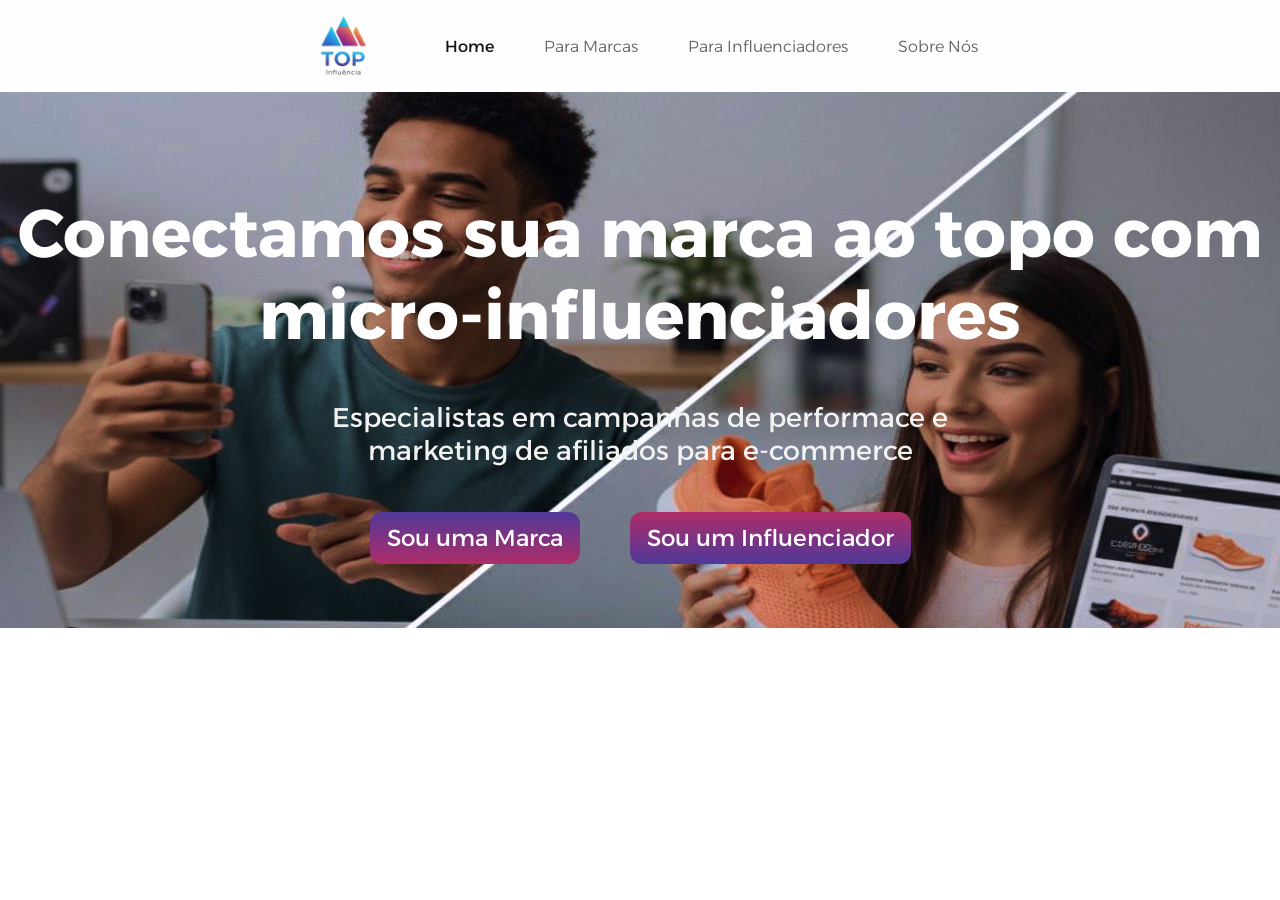
<file: index.html>
<!DOCTYPE html>
<html lang="pt-br">
  <head>
    <meta charset="UTF-8" />
    <meta name="viewport" content="width=device-width, initial-scale=1.0" />
    <title>Top Influencia - Home</title>
    <link rel="stylesheet" href="/src/styles/index.css" />
    <link rel="preconnect" href="https://fonts.googleapis.com" />
    <link rel="preconnect" href="https://fonts.gstatic.com" crossorigin />
    <link
      href="https://fonts.googleapis.com/css2?family=Alexandria:wght@100..900&family=Fira+Code:wght@300..700&family=Poppins:ital,wght@0,100;0,200;0,300;0,400;0,500;0,600;0,700;0,800;0,900;1,100;1,200;1,300;1,400;1,500;1,600;1,700;1,800;1,900&display=swap"
      rel="stylesheet"
    />
    <script src="/src/js/index.js" defer></script>
    <script src="/src/js/hamburgerMenu.js" defer></script>
    <link
      rel="shortcut icon"
      href="/src/assets/images/lightFavIcon.svg"
      type="image/x-icon"
    />
  </head>
  <body>
    <!-- Header -->
    <header>
      <div class="header-wrapper">
        <img
          src="/src/assets/images/logotipo.svg" id="backToMenu"
          alt="logotipo da empresa top influência"
          class="logo"
        />

        <!-- Botão hamburguer -->
        <button class="hamburger" id="hamburgerBtn">
          <span></span>
          <span></span>
          <span></span>
        </button>
      </div>

      <nav id="navMenu">
        <ul>
          <li><a href="/index.html" class="active">Home</a></li>
          <li>
            <a href="/src/pages/para-marcas/paraMarcas.html">Para Marcas</a>
          </li>
          <li>
            <a href="/src/pages/para-influenciadores/paraInfluenciadores.html"
              >Para Influenciadores</a
            >
          </li>
          <li><a href="/src/pages/sobre-nos/sobreNos.html">Sobre Nós</a></li>
        </ul>
      </nav>
    </header>
    <!-- Header -->
    <main>
      <img src="/src/assets/images/backgroundImage1.svg" alt="" />
      <h1>Conectamos sua marca ao topo com micro-influenciadores</h1>
      <h2>
        Especialistas em campanhas de performace e marketing de afiliados para
        e-commerce
      </h2>
      <div class="buttonsWrapper">
        <button id="btnMarca">Sou uma Marca</button>
        <button id="btnInfluenciador">Sou um Influenciador</button>
      </div>
    </main>
  </body>
</html>
</file>
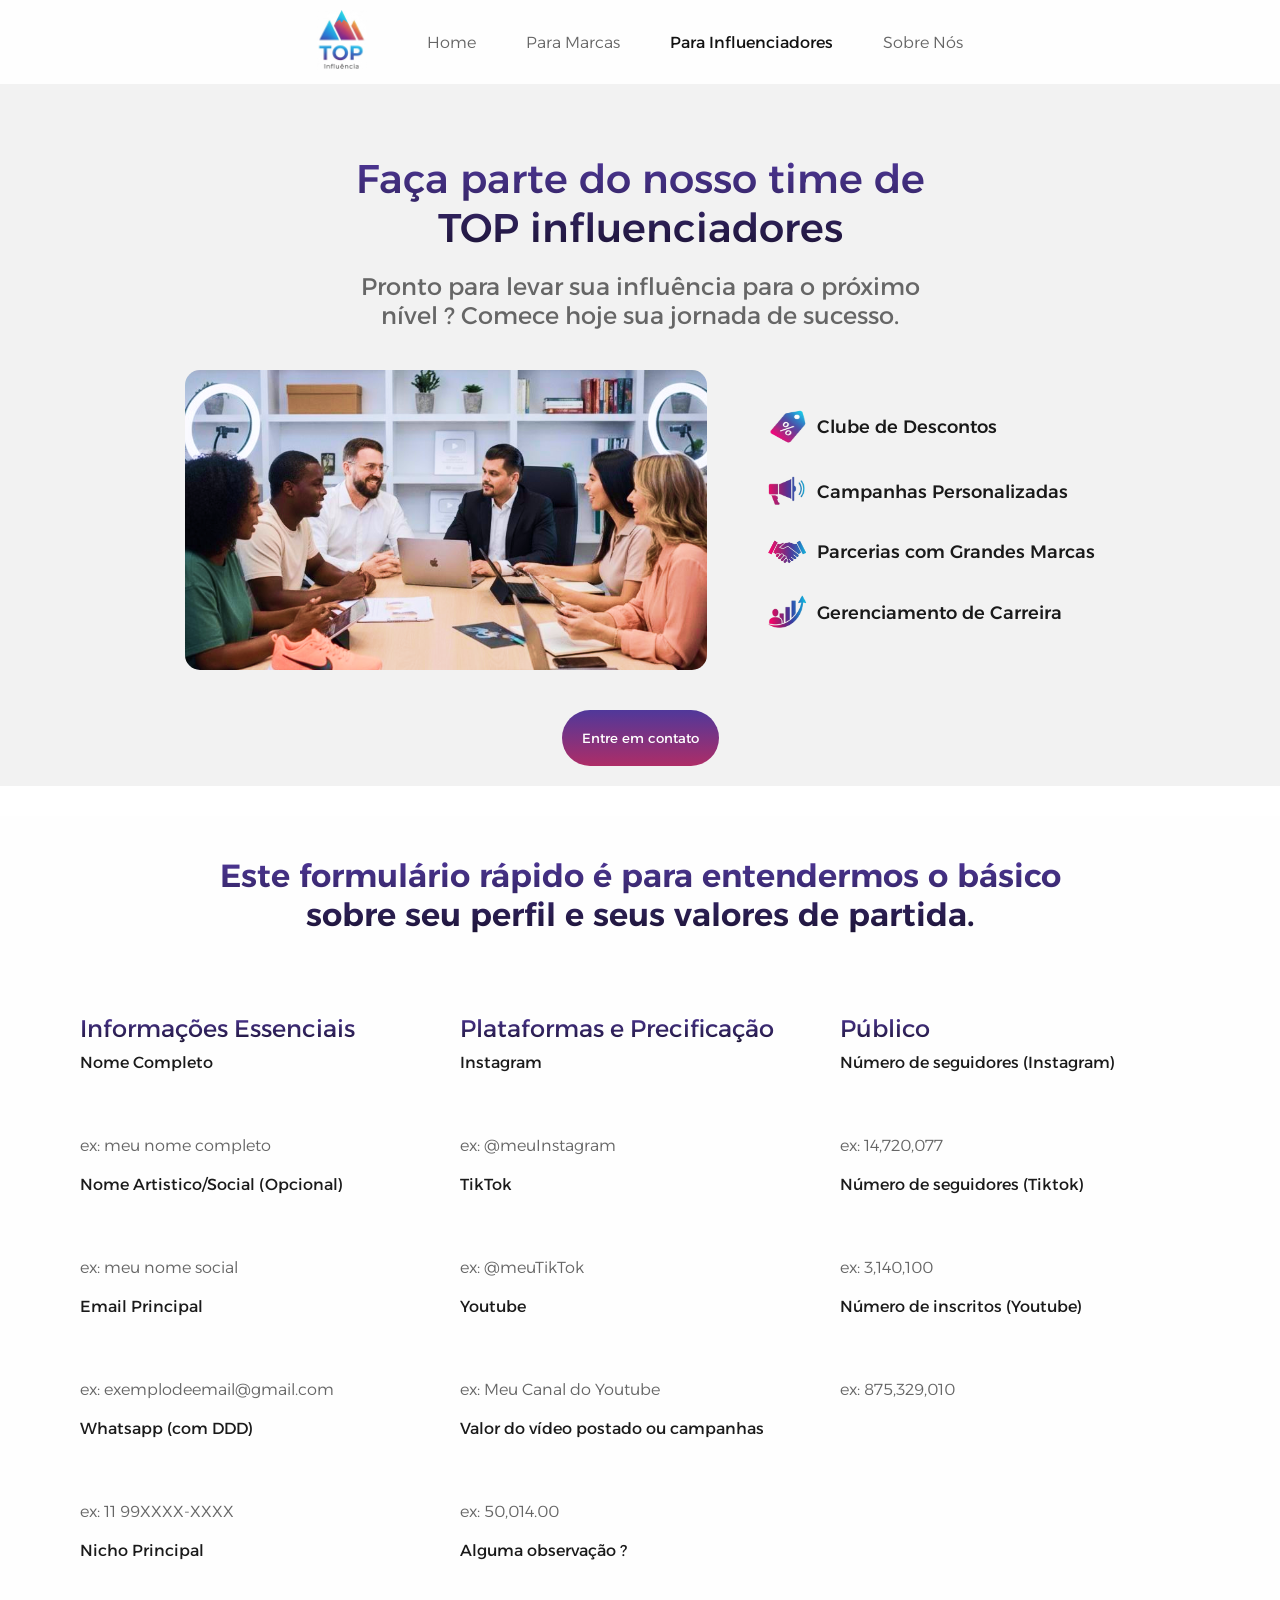
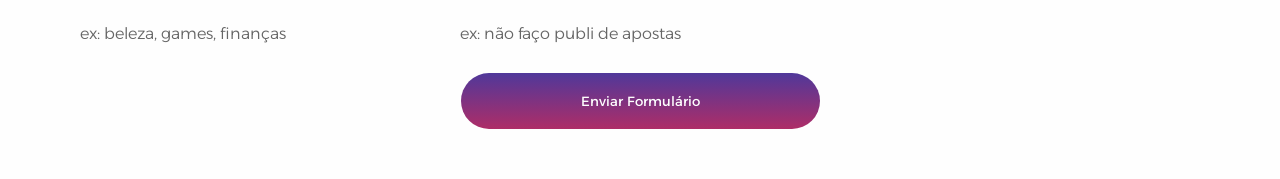
<file: src/pages/para-influenciadores/paraInfluenciadores.html>
<!DOCTYPE html>
<html lang="pt-br">

<head>
    <meta charset="UTF-8">
    <meta name="viewport" content="width=device-width, initial-scale=1.0">
    <title>Para Influenciadores - Top Influencia</title>
    <link rel="stylesheet" href="/src/pages/para-influenciadores/paraInfluenciadores.css" />
    <link rel="preconnect" href="https://fonts.googleapis.com" />
    <link rel="preconnect" href="https://fonts.gstatic.com" crossorigin />
    <link
        href="https://fonts.googleapis.com/css2?family=Alexandria:wght@100..900&family=Fira+Code:wght@300..700&family=Poppins:ital,wght@0,100;0,200;0,300;0,400;0,500;0,600;0,700;0,800;0,900;1,100;1,200;1,300;1,400;1,500;1,600;1,700;1,800;1,900&display=swap"
        rel="stylesheet" />
    <link rel="shortcut icon" href="/src/assets/images/lightFavIcon.svg" type="image/x-icon">
    <script src="/src/js/scroll.js" defer></script>
    <script src="/src/js/hamburgerMenu.js" defer></script>
    <script src="/src/pages/para-influenciadores/form-influenciadores.js" defer></script>
    <script src="https://cdn.emailjs.com/dist/email.min.js"></script>

</head>

<body>
    <!-- Header -->
    <header>
      <div class="header-wrapper">
        <img
          src="/src/assets/images/logotipo.svg" id="backToMenu"
          alt="logotipo da empresa top influência"
          class="logo"
        />

        <!-- Botão hamburguer -->
        <button class="hamburger" id="hamburgerBtn">
          <span></span>
          <span></span>
          <span></span>
        </button>
      </div>

      <nav id="navMenu">
        <ul>
          <li><a href="/index.html">Home</a></li>
          <li>
            <a href="/src/pages/para-marcas/paraMarcas.html" 
              >Para Marcas</a
            >
          </li>
          <li>
            <a href="/src/pages/para-influenciadores/paraInfluenciadores.html" class="active"
              >Para Influenciadores</a
            >
          </li>
          <li><a href="/src/pages/sobre-nos/sobreNos.html">Sobre Nós</a></li>
        </ul>
      </nav>
    </header>
    <!-- Header -->
    <!-- inicio do main -->
    <main>
        <h1>Faça parte do nosso time de TOP influenciadores</h1>
        <h2>Pronto para levar sua influência para o próximo nível ? Comece hoje sua jornada de sucesso.</h2>
        <div class="mainContent">
            <img src="/src/assets/images/timeDeInfluenciadores.svg" alt="grupo de influenciadores conversando em uma mesa">
            <aside>
                <nav>
                    <ul>
                        <li>
                            <img src="/src/assets/images/ClubeDeDescontos.svg" alt="icone de uma etiqueta de descontos">
                            <p>Clube de Descontos</p>
                        </li>
                        <li>
                            <img src="/src/assets/images/CampanhasPersonalizadasAutofalante.svg" alt="icone de uma etiqueta de descontos">
                            <p>Campanhas Personalizadas</p>
                        </li>
                        <li>
                            <img src="/src/assets/images/ParceriaComMarcas.svg" alt="icone de uma etiqueta de descontos">
                            <p>Parcerias com Grandes Marcas</p>
                        </li>
                        <li>
                            <img src="/src/assets/images/GerenciamentoDeCarreira.svg" alt="icone de uma etiqueta de descontos">
                            <p>Gerenciamento de Carreira</p>
                        </li>
                    </ul>
                </nav>
            </aside>
        </div>
        <!-- não está sendo usado no momento -->
        <!-- <button>Quero ser um influnciador TOP</button> -->
        <button id="scrollBtn">Entre em contato</button>
    </main>
    <!-- fim do main -->
    <!-- Contato  -->
  <div id="contato" class="contato">
    <h2>
      Este formulário rápido é para entendermos o básico sobre seu perfil e
      seus valores de partida.
    </h2>
    <form action="" method="post">
      <div class="fieldsetWrap">
        <fieldset>
          <legend>Informações Essenciais</legend>
          <div class="content">
            <label for="name">Nome Completo</label>
            <input type="text" id="name" name="name" required/>
          </div>
          <p>ex: meu nome completo</p>
          <div class="content">
            <label for="nameSocial">Nome Artistico/Social (Opcional)</label>
            <input type="text" id="nameSocial" name="nameSocial"/>
          </div>
          <p>ex: meu nome social</p>
          <div class="content">
            <label for="email">Email Principal</label>
            <input type="email" id="email" name="email" required/>
          </div>
          <p>ex: exemplodeemail@gmail.com</p>
          <div class="content">
            <label for="telefone">Whatsapp (com DDD)</label>
            <input type="tel" id="telefone" name="telefone" required/>
          </div>
          <p>ex: 11 99XXXX-XXXX</p>
          <div class="content">
            <label for="nicho">Nicho Principal</label>
            <input type="text" id="nicho" name="nicho" required/>
          </div>
          <p>ex: beleza, games, finanças</p>
        </fieldset>
        <fieldset>
          <legend>Plataformas e Precificação</legend>
          <div class="content">
            <label for="instagram">Instagram</label>
            <input type="text" id="instagram" name="instagram" required/>
          </div>
          <p>ex: @meuInstagram</p>
          <div class="content">
            <label for="tiktok">TikTok</label>
            <input type="text" id="tiktok" name="tiktok" required/>
          </div>
          <p>ex: @meuTikTok</p>
          <div class="content">
            <label for="youtube">Youtube</label>
            <input type="text" id="youtube" name="youtube" required/>
          </div>
          <p>ex: Meu Canal do Youtube</p>
          <div class="content">
            <label for="valorCampanha">Valor do vídeo postado ou campanhas</label>
            <input type="text" id="valorCampanha" name="valorCampanha" required/>
          </div>
          <p>ex: 50,014.00</p>
          <div class="content">
            <label for="observacao">Alguma observação ?</label>
            <input type="text" id="observacao" name="observacao"/>
          </div>
          <p>ex: não faço publi de apostas</p>
        </fieldset>
        <fieldset>
          <legend>Público</legend>
          <div class="content">
            <label for="seguidoresInstagram">Número de seguidores (Instagram)</label>
            <input type="text" id="seguidoresInstagram" name="seguidoresInstagram" required/>
          </div>
          <p>ex: 14,720,077</p>
          <div class="content">
            <label for="seguidoresTikTok">Número de seguidores (Tiktok)</label>
            <input type="text" id="seguidoresTikTok" name="seguidoresTikTok" required/>
          </div>
          <p>ex: 3,140,100</p>
          <div class="content">
            <label for="inscritosYouTube">Número de inscritos (Youtube)</label>
            <input type="text" id="inscritosYouTube" name="inscritosYouTube" required/>
          </div>
          <p>ex: 875,329,010</p>
        </fieldset>
      </div>
      <button type="submit">Enviar Formulário</button>
    </form>
    <div id="mensagem" class="oculto">
      🎉Obrigado por preencher o formulario!
      Entraremos em contato em breve...
    </div>
  </div>
  <!-- Contato  -->
</body>

</html>
</file>
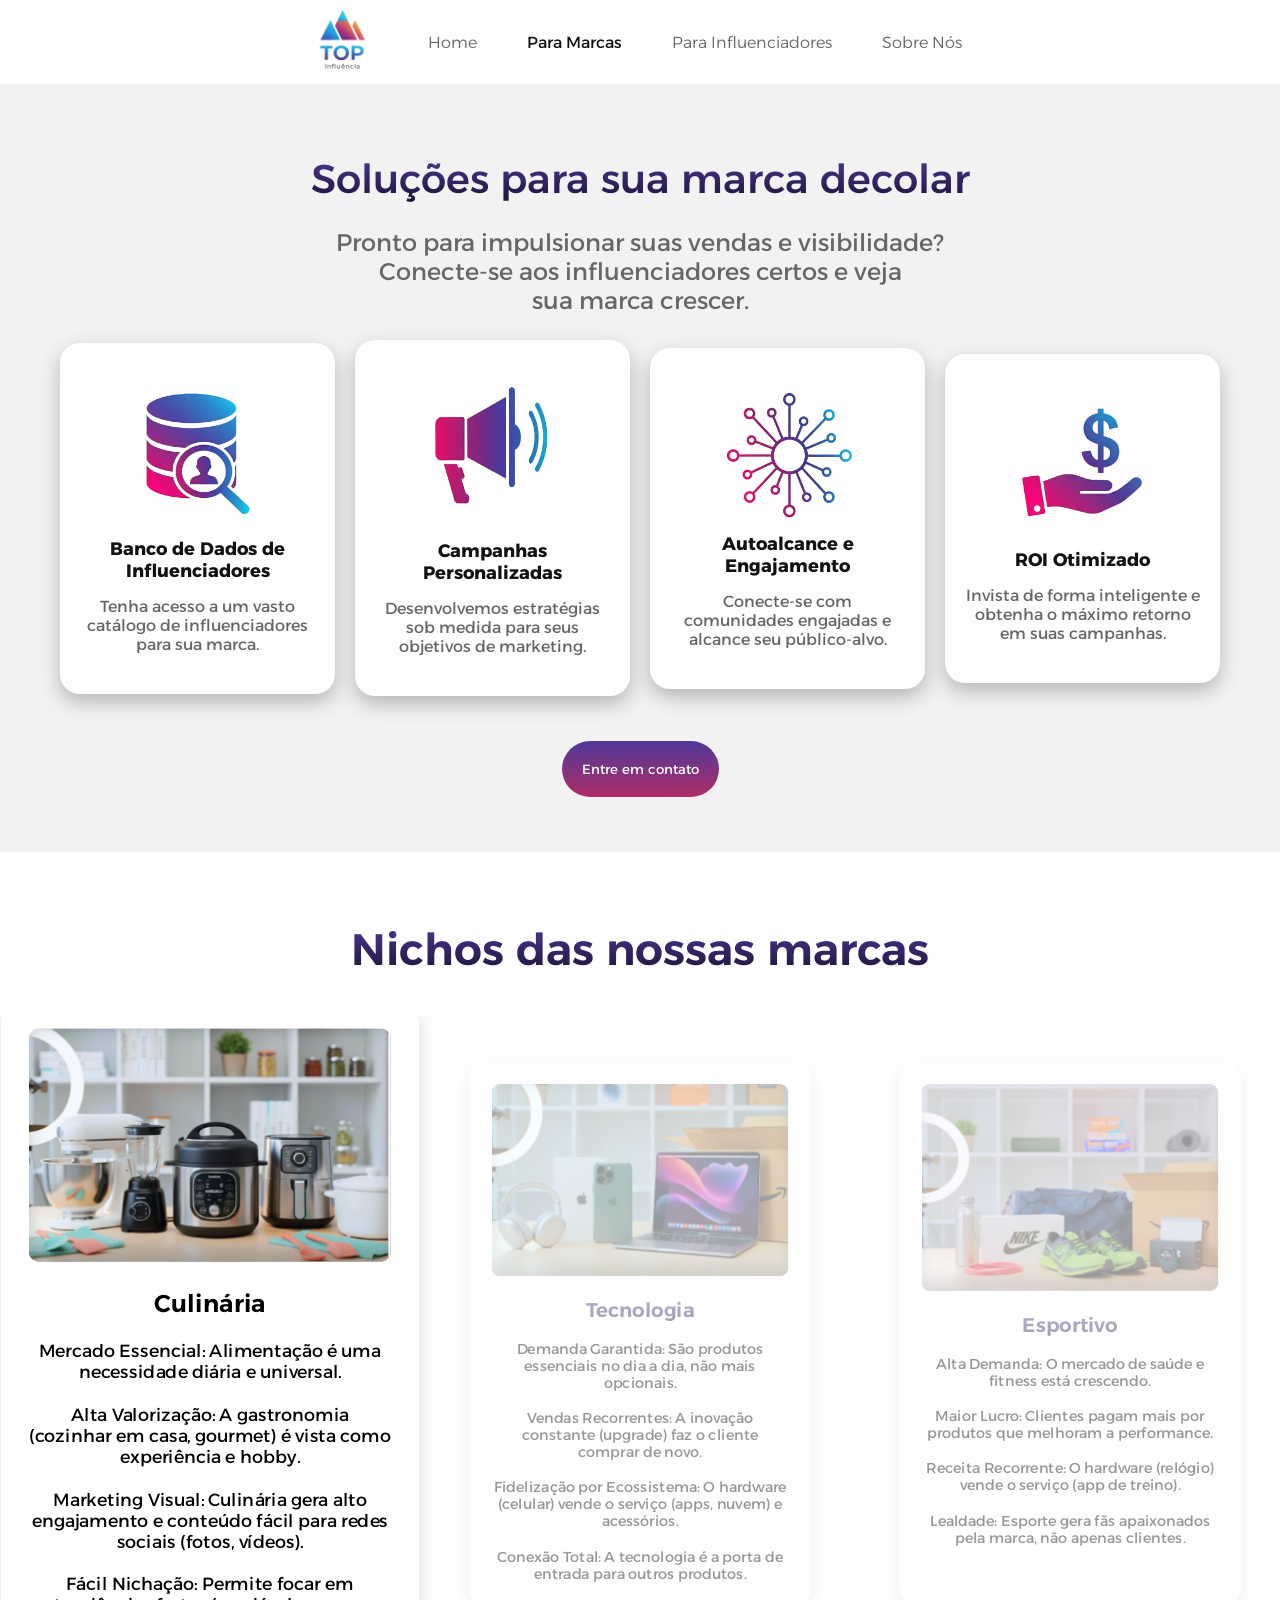
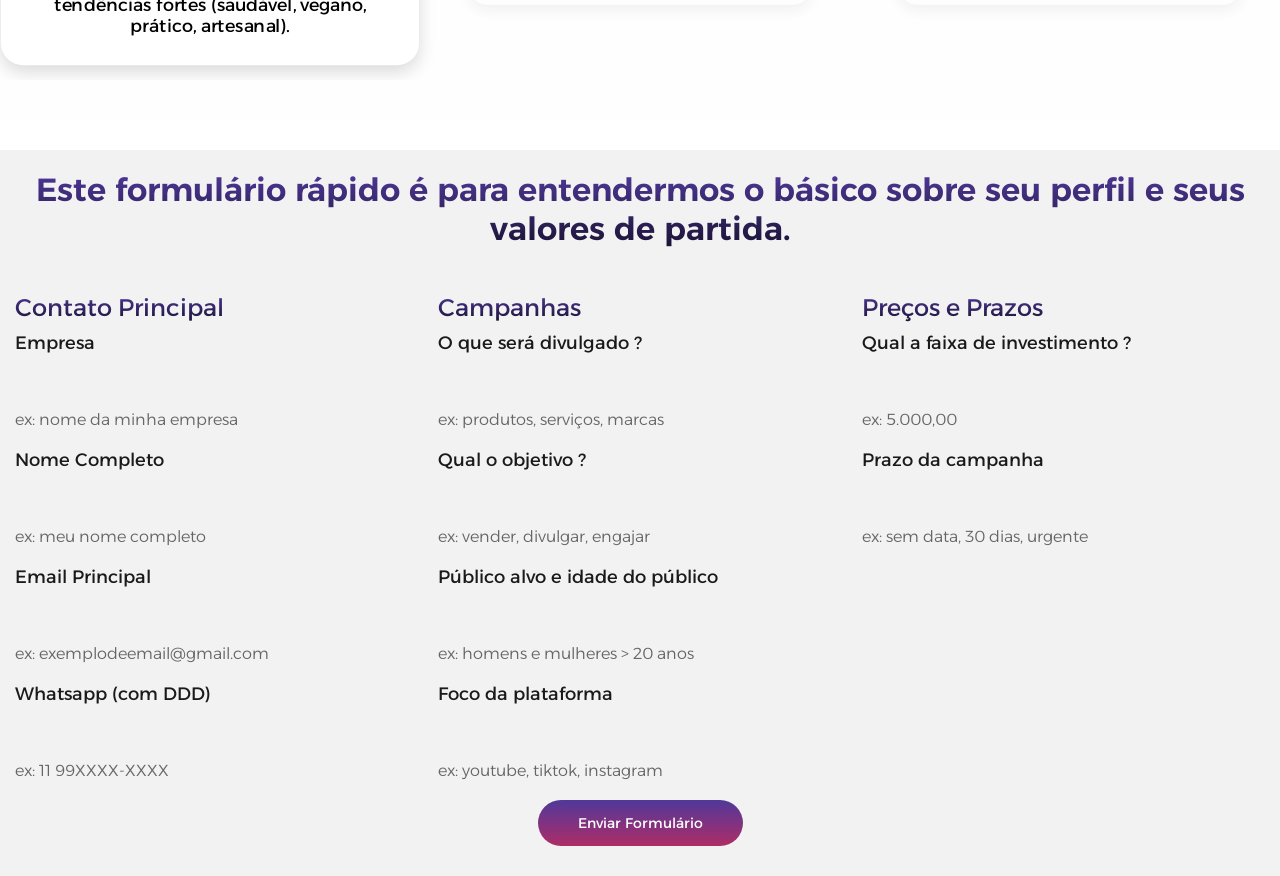
<file: src/pages/para-marcas/paraMarcas.html>
<!DOCTYPE html>
<html lang="pt-br">
  <head>
    <meta charset="UTF-8" />
    <meta name="viewport" content="width=device-width, initial-scale=1.0" />
    <title>Marcas - Top Influencia</title>
    <link rel="stylesheet" href="/src/pages/para-marcas/paraMarcas.css" />
    <link rel="preconnect" href="https://fonts.googleapis.com" />
    <link rel="preconnect" href="https://fonts.gstatic.com" crossorigin />
    <link
      href="https://fonts.googleapis.com/css2?family=Alexandria:wght@100..900&family=Fira+Code:wght@300..700&family=Poppins:ital,wght@0,100;0,200;0,300;0,400;0,500;0,600;0,700;0,800;0,900;1,100;1,200;1,300;1,400;1,500;1,600;1,700;1,800;1,900&display=swap"
      rel="stylesheet"
    />
    <link
      rel="shortcut icon"
      href="/src/assets/images/lightFavIcon.svg"
      type="image/x-icon"
    />
    <script src="https://cdn.emailjs.com/dist/email.min.js"></script>
    <script src="/src/js/scroll.js" defer></script>
    <script src="/src/js/hamburgerMenu.js" defer></script>
    <script src="/src/pages/para-marcas/carrousel.js" defer></script>
    <script src="/src/pages/para-marcas/form-marcas.js" defer></script>
  </head>

  <body>
    <!-- Header -->
    <header>
      <div class="header-wrapper">
        <img
          src="/src/assets/images/logotipo.svg" id="backToMenu"
          alt="logotipo da empresa top influência"
          class="logo"
        />

        <!-- Botão hamburguer -->
        <button class="hamburger" id="hamburgerBtn">
          <span></span>
          <span></span>
          <span></span>
        </button>
      </div>

      <nav id="navMenu">
        <ul>
          <li><a href="/index.html">Home</a></li>
          <li>
            <a href="/src/pages/para-marcas/paraMarcas.html" class="active"
              >Para Marcas</a
            >
          </li>
          <li>
            <a href="/src/pages/para-influenciadores/paraInfluenciadores.html"
              >Para Influenciadores</a
            >
          </li>
          <li><a href="/src/pages/sobre-nos/sobreNos.html">Sobre Nós</a></li>
        </ul>
      </nav>
    </header>
    <!-- Header -->
    <!-- Main -->
    <main>
      <h1>Soluções para sua marca decolar</h1>
      <h2>
        Pronto para impulsionar suas vendas e visibilidade? Conecte-se aos
        influenciadores certos e veja sua marca crescer.
      </h2>
      <div class="cardsWrapper">
        <div class="card">
          <img
            src="/src/assets/images/BancoDeDados.svg"
            alt="imagem ilustrativa de um banco de dados"
          />
          <h3>Banco de Dados de Influenciadores</h3>
          <p>
            Tenha acesso a um vasto catálogo de influenciadores para sua marca.
          </p>
        </div>
        <div class="card">
          <img
            src="/src/assets/images/CampanhasPersonalizadas.svg"
            alt="imagem ilustrativa de autofalante"
          />
          <h3>Campanhas Personalizadas</h3>
          <p>
            Desenvolvemos estratégias sob medida para seus
            objetivos de marketing.
          </p>
        </div>
        <div class="card">
          <img
            src="/src/assets/images/autoalcance.svg"
            alt="imagem ilustrativa de varios circulos conectando demosntrando alto alcance"
          />
          <h3>Autoalcance e Engajamento</h3>
          <p>
            Conecte-se com comunidades engajadas e alcance seu público-alvo.
          </p>
        </div>
        <div class="card">
          <img
            src="/src/assets/images/roi.svg"
            alt="imagem ilustrativa de um roi"
          />
          <h3>ROI Otimizado</h3>
          <p>
            Invista de forma inteligente e obtenha o máximo retorno em
            suas campanhas.
          </p>
        </div>
      </div>
      <!-- nao está senod usado no momento -->
      <!-- <button>Faça seu cadastro gratuitamente</button> -->
      <div class="possuiCadastro">
        <!-- <p>já possuí cadastro ?</p>
      <p>faça seu <span>login</span></p>
      <p>ou</p> -->
        <button id="scrollBtn">Entre em contato</button>
      </div>
    </main>
    <!-- Main -->
    <!-- Nichos -->
    <section class="nichos">
      <h2>Nichos das nossas marcas</h2>

      <div class="caroussel">
        <!-- Botão seta esquerda -->
        <button class="arrow left">&#10094;</button>

        <!-- Track que contém os cards -->
        <div class="carousselTrack">
          <div class="carousselCard">
            <img
              src="/src/assets/images/culinariaImage.svg"
              alt="imagem de aparelhos culinários"
            />
            <h3>Culinária</h3>
            <nav>
              <ul>
                <li>
                  Mercado Essencial: Alimentação é uma necessidade diária e
                  universal.
                </li>
                <li>
                  Alta Valorização: A gastronomia (cozinhar em casa, gourmet) é
                  vista como experiência e hobby.
                </li>
                <li>
                  Marketing Visual: Culinária gera alto engajamento e conteúdo
                  fácil para redes sociais (fotos, vídeos).
                </li>
                <li>
                  Fácil Nichação: Permite focar em tendências fortes (saudável,
                  vegano, prático, artesanal).
                </li>
              </ul>
            </nav>
          </div>

          <div class="carousselCard">
            <img
              src="/src/assets/images/tecnologiaImage.svg"
              alt="imagem de aparelhos tecnológicos"
            />
            <h3>Tecnologia</h3>
            <nav>
              <ul>
                <li>
                  Demanda Garantida: São produtos essenciais no dia a dia, não
                  mais opcionais.
                </li>
                <li>
                  Vendas Recorrentes: A inovação constante (upgrade) faz o
                  cliente comprar de novo.
                </li>
                <li>
                  Fidelização por Ecossistema: O hardware (celular) vende o
                  serviço (apps, nuvem) e acessórios.
                </li>
                <li>
                  Conexão Total: A tecnologia é a porta de entrada para outros
                  produtos.
                </li>
              </ul>
            </nav>
          </div>

          <div class="carousselCard">
            <img
              src="/src/assets/images/esporteImage.svg"
              alt="imagem de itens esportivos"
            />
            <h3>Esportivo</h3>
            <nav>
              <ul>
                <li>
                  Alta Demanda: O mercado de saúde e fitness está crescendo.
                </li>
                <li>
                  Maior Lucro: Clientes pagam mais por produtos que melhoram a
                  performance.
                </li>
                <li>
                  Receita Recorrente: O hardware (relógio) vende o serviço (app
                  de treino).
                </li>
                <li>
                  Lealdade: Esporte gera fãs apaixonados pela marca, não apenas
                  clientes.
                </li>
              </ul>
            </nav>
          </div>
        </div>

        <!-- Botão seta direita -->
        <button class="arrow right">&#10095;</button>
      </div>
    </section>
    <!-- Nichos -->
    <!-- Contato  -->
    <div id="contato" class="contato">
      <h2>
        Este formulário rápido é para entendermos o básico sobre seu perfil e
        seus valores de partida.
      </h2>
      <form action="" method="post">
        <div class="fieldsetWrap">
          <fieldset>
            <legend>Contato Principal</legend>
            <div class="content">
              <label for="empresa">Empresa</label>
              <input type="text" id="empresa" name="empresa" required />
            </div>
            <p>ex: nome da minha empresa</p>
            <div class="content">
              <label for="nome">Nome Completo</label>
              <input type="text" id="nome" name="nome" required />
            </div>
            <p>ex: meu nome completo</p>
            <div class="content">
              <label for="email">Email Principal</label>
              <input type="email" id="email" name="email" required />
            </div>
            <p>ex: exemplodeemail@gmail.com</p>
            <div class="content">
              <label for="telefone">Whatsapp (com DDD)</label>
              <input type="tel" id="telefone" name="telefone" required />
            </div>
            <p>ex: 11 99XXXX-XXXX</p>
          </fieldset>
          <fieldset>
            <legend>Campanhas</legend>
            <div class="content">
              <label for="divulgado">O que será divulgado ?</label>
              <input type="text" id="divulgado" name="divulgado" required />
            </div>
            <p>ex: produtos, serviços, marcas</p>
            <div class="content">
              <label for="objetivo">Qual o objetivo ?</label>
              <input type="text" id="objetivo" name="objetivo" required />
            </div>
            <p>ex: vender, divulgar, engajar</p>
            <div class="content">
              <label for="publico">Público alvo e idade do público</label>
              <input type="text" id="publico" name="publico" required />
            </div>
            <p>ex: homens e mulheres > 20 anos</p>
            <div class="content">
              <label for="plataforma">Foco da plataforma</label>
              <input type="text" id="plataforma" name="plataforma" required />
            </div>
            <p>ex: youtube, tiktok, instagram</p>
          </fieldset>
          <fieldset>
            <legend>Preços e Prazos</legend>
            <div class="content">
              <label for="investimento">Qual a faixa de investimento ?</label>
              <input
                type="text"
                id="investimento"
                name="investimento"
                required
              />
            </div>
            <p>ex: 5.000,00</p>
            <div class="content">
              <label for="prazo">Prazo da campanha</label>
              <input type="text" id="prazo" name="prazo" required />
            </div>
            <p>ex: sem data, 30 dias, urgente</p>
          </fieldset>
        </div>
        <button type="submit">Enviar Formulário</button>
      </form>
      <div id="mensagem" class="oculto">
        🎉Obrigado por preencher o formulario! Entraremos em contato em breve...
      </div>
    </div>
    <!-- Contato  -->
  </body>
</html>
</file>
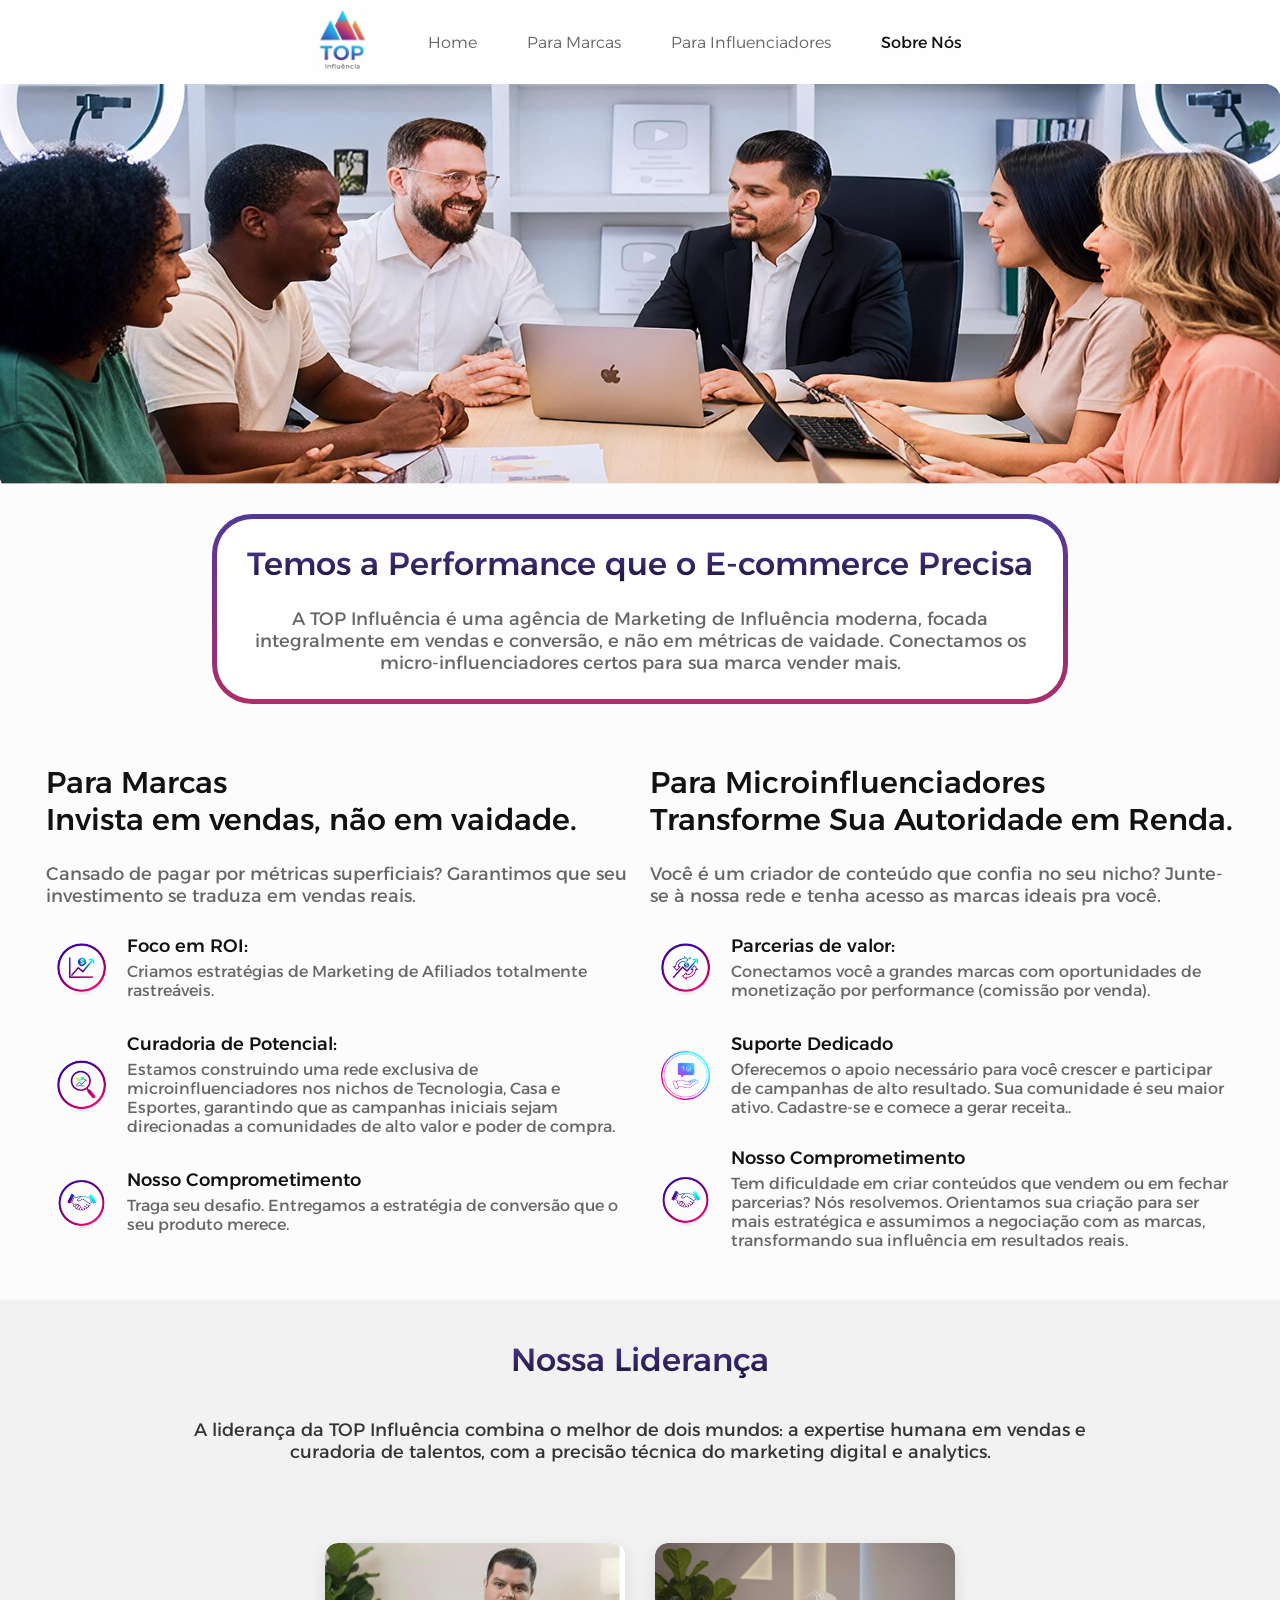
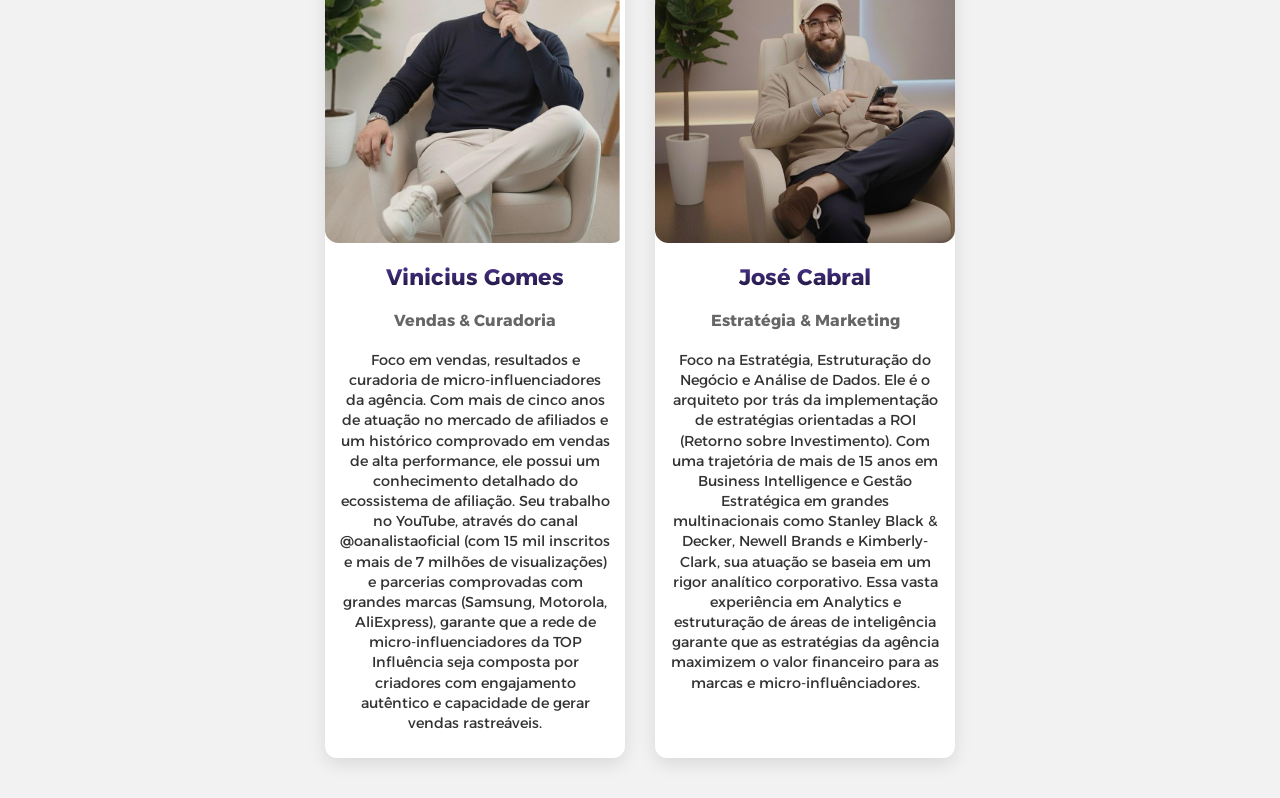
<file: src/pages/sobre-nos/sobreNos.html>
<!DOCTYPE html>
<html lang="en">
  <head>
    <meta charset="UTF-8" />
    <meta name="viewport" content="width=device-width, initial-scale=1.0" />
    <title>Sobre Nós - Top Influencia</title>
    <link rel="stylesheet" href="/src/pages/sobre-nos/sobreNos.css" />
    <link rel="preconnect" href="https://fonts.googleapis.com" />
    <link rel="preconnect" href="https://fonts.gstatic.com" crossorigin />
    <link
      href="https://fonts.googleapis.com/css2?family=Alexandria:wght@100..900&family=Fira+Code:wght@300..700&family=Poppins:ital,wght@0,100;0,200;0,300;0,400;0,500;0,600;0,700;0,800;0,900;1,100;1,200;1,300;1,400;1,500;1,600;1,700;1,800;1,900&display=swap"
      rel="stylesheet"
    />
    <link rel="shortcut icon" href="/src/assets/images/lightFavIcon.svg" type="image/x-icon">
    <script src="/src/js/hamburgerMenu.js" defer></script>
  </head>
  <body>
    <header>
      <div class="header-wrapper">
        <img
          src="/src/assets/images/logotipo.svg" id="backToMenu"
          alt="logotipo da empresa top influência"
          class="logo"
        />

        <!-- Botão hamburguer -->
        <button class="hamburger" id="hamburgerBtn">
          <span></span>
          <span></span>
          <span></span>
        </button>
      </div>

      <nav id="navMenu">
        <ul>
          <li><a href="/index.html">Home</a></li>
          <li>
            <a href="/src/pages/para-marcas/paraMarcas.html" 
              >Para Marcas</a
            >
          </li>
          <li>
            <a href="/src/pages/para-influenciadores/paraInfluenciadores.html"
              >Para Influenciadores</a
            >
          </li>
          <li><a href="/src/pages/sobre-nos/sobreNos.html" class="active">Sobre Nós</a></li>
        </ul>
      </nav>
    </header>
    <main>
      <img
        src="/src/assets/images/sobreNosImage.png"
        alt="imagem ilustrativa da pagina sobre nós"
      />
      <div class="sobreNosContent">
        <h1>Temos a Performance que o E-commerce Precisa</h1>
        <p>
          A TOP Influência é uma agência de Marketing de Influência moderna,
          focada integralmente em vendas e conversão, e não em métricas de
          vaidade. Conectamos os micro-influenciadores certos para sua marca
          vender mais.
        </p>
      </div>
      <div class="nossoTrabalho">
        <div class="marcas-influenciadores">
          <h2>
            Para Marcas<br />
            Invista em vendas, não em vaidade.
          </h2>
          <p>
            Cansado de pagar por métricas superficiais? Garantimos que seu
            investimento se traduza em vendas reais.
          </p>
          <nav>
            <ul>
              <li>
                <img
                  src="/src/assets/images/focoEmRoi.svg"
                  alt="ícone foco em roi"
                />
                <div class="liContent">
                  <h3>Foco em ROI:</h3>
                  <p>
                    Criamos estratégias de Marketing de Afiliados totalmente
                    rastreáveis.
                  </p>
                </div>
              </li>
              <li>
                <img
                  src="/src/assets/images/curadoriaIcon.svg"
                  alt="ícone da curadoria"
                />
                <div class="liContent">
                  <h3>Curadoria de Potencial:</h3>
                  <p>
                    Estamos construindo uma rede exclusiva de
                    microinfluenciadores nos nichos de Tecnologia, Casa e
                    Esportes, garantindo que as campanhas iniciais sejam
                    direcionadas a comunidades de alto valor e poder de compra.
                  </p>
                </div>
              </li>
              <li>
                <img
                  src="/src/assets/images/nossoComprometimentoIcon.svg"
                  alt="ícone do nosso comprometimento"
                />
                <div class="liContent">
                  <h3>Nosso Comprometimento</h3>
                  <p>
                    Traga seu desafio. Entregamos a estratégia de conversão que
                    o seu produto merece.
                  </p>
                </div>
              </li>
            </ul>
          </nav>
        </div>
        <div class="marcas-influenciadores">
          <h2>
            Para Microinfluenciadores<br />
            Transforme Sua Autoridade em Renda.
          </h2>
          <p>
            Você é um criador de conteúdo que confia no seu nicho? Junte-se à
            nossa rede e tenha acesso as marcas ideais pra você.
          </p>
          <nav>
            <ul>
              <li>
                <img
                  src="/src/assets/images/parceiriasIcon.svg"
                  alt="ícone de parceirias"
                />
                <div class="liContent">
                  <h3>Parcerias de valor:</h3>
                  <p>
                    Conectamos você a grandes marcas com oportunidades de
                    monetização por performance (comissão por venda).
                  </p>
                </div>
              </li>
              <li>
                <img
                  src="/src/assets/images/suporteIcon.svg"
                  alt="ícone do suporte"
                />
                <div class="liContent">
                  <h3>Suporte Dedicado</h3>
                  <p>
                    Oferecemos o apoio necessário para você crescer e participar
                    de campanhas de alto resultado. Sua comunidade é seu maior
                    ativo. Cadastre-se e comece a gerar receita..
                  </p>
                </div>
              </li>
              <li>
                <img
                  src="/src/assets/images/nossoComprometimentoIcon.svg"
                  alt="ícone do nosso comprometimento"
                />
                <div class="liContent">
                  <h3>Nosso Comprometimento</h3>
                  <p>
                    Tem dificuldade em criar conteúdos que vendem ou em fechar
                    parcerias? Nós resolvemos. Orientamos sua criação para ser
                    mais estratégica e assumimos a negociação com as marcas,
                    transformando sua influência em resultados reais.
                  </p>
                </div>
              </li>
            </ul>
          </nav>
        </div>
      </div>
    </main>
    <div class="nossaLideranca">
      <h2>Nossa Liderança</h2>
      <p>
        A liderança da TOP Influência combina o melhor de dois mundos: a
        expertise humana em vendas e curadoria de talentos, com a precisão
        técnica do marketing digital e analytics.
      </p>
      <div class="cardContainer">
        <card>
          <img
            src="/src/assets/images/viniciusImage.svg"
            alt="imagem representativa do vinicius"
          />
          <h3>Vinicius Gomes</h3>
          <h4>Vendas & Curadoria</h4>
          <p>
            Foco em vendas, resultados e curadoria de micro-influenciadores da
            agência. Com mais de cinco anos de atuação no mercado de afiliados e
            um histórico comprovado em vendas de alta performance, ele possui um
            conhecimento detalhado do ecossistema de afiliação. Seu trabalho no
            YouTube, através do canal @oanalistaoficial (com 15 mil inscritos e
            mais de 7 milhões de visualizações) e parcerias comprovadas com
            grandes marcas (Samsung, Motorola, AliExpress), garante que a rede
            de micro-influenciadores da TOP Influência seja composta por
            criadores com engajamento autêntico e capacidade de gerar vendas
            rastreáveis.
          </p>
        </card>
        <card>
          <img
            src="/src/assets/images/joseImage.svg"
            alt="imagem representativa do jose"
          />
          <h3>José Cabral</h3>
          <h4>Estratégia & Marketing</h4>
          <p>
            Foco na Estratégia, Estruturação do Negócio e Análise de Dados. Ele
            é o arquiteto por trás da implementação de estratégias orientadas a
            ROI (Retorno sobre Investimento). Com uma trajetória de mais de 15
            anos em Business Intelligence e Gestão Estratégica em grandes
            multinacionais como Stanley Black & Decker, Newell Brands e
            Kimberly-Clark, sua atuação se baseia em um rigor analítico
            corporativo. Essa vasta experiência em Analytics e estruturação de
            áreas de inteligência garante que as estratégias da agência
            maximizem o valor financeiro para as marcas e micro-influênciadores.
          </p>
        </card>
      </div>
    </div>
  </body>
</html>
</file>
<file: src/styles/index.css>
@import url(/src/styles/global.css);
html {
    overflow-y: hidden;
}
/* ---------- Header ---------- */
header {
    display: flex;
    justify-content: center;
    align-items: center;
    gap: 60px;
    background-color: var(--color-white1000);
}

.header-wrapper {
    display: flex;
    justify-content: space-between;
    align-items: center;
    padding: 1rem;
}

.logo img {
    width: 50px;
    height: 60px;
}


nav>ul {
    display: flex;
    justify-content: center;
    align-items: center;
    gap: 50px;
}

nav>ul>li>a {
    color: var(--color-black600);
    font-size: 16px;
    font-weight: 300;
    text-decoration: none;
}

/* ---------- Main ---------- */
main {
    display: flex;
    flex-direction: column;
    align-items: center;
    gap: 45px;
    width: 100%;
    min-height: 570px;
}

main>img {
    position: absolute;
    z-index: -1;
    width: 100%;
}

main>h1 {
    color: var(--color-white1000);
    font-size: 67px;
    font-weight: 700;
    text-align: center;
    margin-top: 100px;
}

main>h2 {
    width: 640px;
    color: var(--color-white700);
    font-size: 27px;
    font-weight: 400;
    text-align: center;
}

main>.buttonsWrapper {
    display: flex;
    justify-content: center;
    align-items: center;
    gap: 50px;
}

main>.buttonsWrapper>button:nth-child(1) {
    background: linear-gradient(to bottom, var(--purple-gradient));
    padding: 12px 17px;
    border-radius: 12px;
    font-size: 23px;
    font-weight: 400;
    color: var(--color-white1000);
    cursor: pointer;
    transition: all 0.3s ease;
}

main>.buttonsWrapper>button:nth-child(1):hover {
    background: linear-gradient(to top, var(--purple-gradient));
    transform: scale(1.05);
}

main>.buttonsWrapper>button:nth-child(2) {
    background: linear-gradient(to top, var(--purple-gradient));
    padding: 12px 17px;
    border-radius: 12px;
    font-size: 23px;
    font-weight: 400;
    color: var(--color-white1000);
    cursor: pointer;
    transition: all 0.3s ease;
}

main>.buttonsWrapper>button:nth-child(2):hover {
    background: linear-gradient(to bottom, var(--purple-gradient));
    transform: scale(1.05);
}

/* ---------- Responsivo ---------- */
@media (max-width: 768px) {
    main {
        flex-direction: column;
        justify-content: start;
        gap: 35px;
        height: 100%;
    }

    main>img {
        position: relative;
    }

    main>h1 {
        margin-top: 20px;
        color: var(--color-black900);
        font-weight: 600;
        font-size: 42px;
    }

    main>h2 {
        color: var(--color-black800);
        width: 93%;
        font-size: 32px;
    }

    main>.buttonsWrapper {
        flex-direction: column;
        gap: 20px;
        margin: 20px 0;
    }
}

@media (max-width: 450px) {
    html {
        height: 100%;
        background-color: var(--color-white700);
    }

    header {
        gap: 0;
        justify-content: space-between;
        padding: 10px 20px;
    }

    .header-wrapper {
        width: 100%;
    }

    .hamburger {
        display: flex;
        z-index: 1001;
    }

    nav ul {
        display: none;
    }

    nav.show ul {
        display: flex;
        flex-direction: column;
        justify-content: center;
        align-items: center;
        gap: 30px;
        position: fixed;
        top: 0;
        left: 0;
        width: 100%;
        height: 100%;
        background: var(--color-white1000);
        z-index: 1000;
    }

    nav>ul>li>a {
        font-size: 32px;
    }

    main {
        background-color: var(--color-white700);
        gap: 30px;
        height: 100%;
    }

    main>img {
        z-index: 1;
    }

    main>h1 {
        margin-top: 0;
        width: 100%;
        max-width: 400px;
        font-size: 32px;
        text-align: center;
    }

    main>h2 {
        font-size: 24px;
    }

    .buttonsWrapper {
        margin-bottom: 20px;
    }
}
@media (max-width: 380px) {
    header {
        top: 0;
    }
    main {
        padding-bottom:  50px;
    }
}
</file>
<file: src/pages/para-influenciadores/paraInfluenciadores.css>
@import url(/src/styles/global.css);

/* ---------- Ínicio Header ---------- */
header {
    display: flex;
    justify-content: center;
    align-items: center;
    padding: 10px 0;
    gap: 60px;
    background-color: var(--color-white1000);
}

nav>ul {
    display: flex;
    justify-content: center;
    align-items: center;
    gap: 50px;
}


nav>ul>li>a.active {
    color: var(--color-black1000);
    font-weight: 400;
}

.buttonsWrapper {
    display: flex;
    justify-content: center;
    align-items: center;
    gap: 10px;
}

.buttonsWrapper>button:nth-child(1) {
    padding: 10px 30px;
    border-radius: 20px;
    color: var(--color-white1000);
    background: linear-gradient(to bottom, var(--purple-gradient));
    transition: all 0.3s ease;
}

.buttonsWrapper>button:nth-child(1):hover {
    filter: brightness(1.2);
    /* deixa o gradiente mais vivo */
    transform: scale(1.05);
    /* leve aumento */
}

.buttonsWrapper>button:nth-child(2) {
    padding: 10px 40px;
    border-radius: 20px;
    color: var(--color-black600);
    background:
        linear-gradient(var(--color-white1000), var(--color-white1000)) padding-box,
        linear-gradient(to bottom, var(--purple-gradient)) border-box;
    border: 2px solid transparent;
    transition: all 0.3s ease;
}

.buttonsWrapper>button:nth-child(2):hover {
    color: var(--color-white1000);
    /* texto branco */
    background:
        linear-gradient(to bottom, var(--purple-gradient)) padding-box,
        linear-gradient(to bottom, var(--purple-gradient)) border-box;
    transform: scale(1.05);
    /* leve aumento */
}

/* ---------- Fim Header ---------- */
/* ---------- Inicio do main ---------- */
main {
    display: flex;
    flex-direction: column;
    justify-content: center;
    align-items: center;
    gap: 40px;
    
    background-color: var(--color-white700);
}

main>h1 {
    margin-top: 70px;
    width: 600px;
    font-size: 40px;
    font-weight: 500;
    text-align: center;
    background: linear-gradient(to bottom, var(--blue-gradient));
    /* recorta o background no formato do texto */
    -webkit-background-clip: text;
    -webkit-text-fill-color: transparent;
    /* deixa o texto transparente para mostrar o gradiente */

}

main>h2 {
    width: 600px;
    margin-top: -20px;
    font-size: 24px;
    font-weight: 400;
    text-align: center;
    color: var(--color-black600);
}

.mainContent {
    display: flex;
    justify-content: center;
    align-items: center;
    gap: 60px;
}

.mainContent>aside>nav>ul {
    display: flex;
    flex-direction: column;
    justify-content: center;
    align-items: center;
    gap: 30px;
}

.mainContent>aside>nav>ul>li {
    display: flex;
    justify-content: start;
    align-items: center;
    gap: 10px;
    width: 100%;
}

.mainContent>aside>nav>ul>li>p {
    font-size: 18px;
    font-weight: 500;
    color: var(--color-black900);
}

main>button:nth-child(4) {
    margin-bottom: 20px;
    padding: 20px;
    border-radius: 40px;
    color: var(--color-white1000);
    background: linear-gradient(to bottom, var(--purple-gradient));
    transition: all 0.3s ease;
}

main > button:nth-child(4):hover {
  filter: brightness(1.15);              
  transform: translateY(-3px) scale(1.05); 
  box-shadow: 0 8px 20px rgba(0, 0, 0, 0.25);
}

main>button:nth-child(5) {
    padding: 20px;
    border-radius: 40px;
    background-color: var(--color-white700);
    background: linear-gradient(var(--color-white700)) padding-box,
        linear-gradient(var(--purple-gradient)) border-box;
    border-bottom: 3px solid transparent;
    margin-bottom: 40px;
}

main > button:nth-child(5):hover {
  transform: translateY(-3px) scale(1.05); /* sobe e aumenta levemente */
  box-shadow: 0 8px 20px rgba(0, 0, 0, 0.25); /* sombra suave */
  transition: all 0.3s ease; /* transição suave */
}
/* ---------- Fim do main ---------- */
/* ---------- Ínicio section contato ---------- */
.contato {
    display: flex;
    flex-direction: column;
    justify-content: center;
    align-items: center;
    gap: 40px;
    margin-top: 30px;
    background-color: var(--color-white1000);
}

.contato>h2 {
    width: 920px;
    margin-top: 40px;
    text-align: center;
    font-size: 32px;
    font-weight: 600;
    background: linear-gradient(to bottom, var(--blue-gradient));
    /* recorta o background no formato do texto */
    -webkit-background-clip: text;
    -webkit-text-fill-color: transparent;
    /* deixa o texto transparente para mostrar o gradiente */
}

.contato>form {
    display: flex;
    flex-direction: column;
    justify-content: center;
    align-items: center;
    gap: 30px;
    margin-bottom: 50px;
}

.fieldsetWrap {
    display: flex;
    justify-content: center;
    align-items: center;
    gap: 20px;
    margin-top: 40px;
}

.contato>form>.fieldsetWrap>fieldset {
    display: flex;
    flex-direction: column;
    justify-content: start;
    align-items: start;
    gap: 10px;
    width: 360px;
}

.contato>form>.fieldsetWrap>fieldset>legend {
    font-size: 24px;
    font-weight: 400;
    background: linear-gradient(to bottom, var(--blue-gradient));
    /* recorta o background no formato do texto */
    -webkit-background-clip: text;
    -webkit-text-fill-color: transparent;
    /* deixa o texto transparente para mostrar o gradiente */
}

.content {
    display: flex;
    flex-direction: column;
    gap: 10px;
    margin-top: 10px;
    width: 100%;
}

.content>label {
    font-size: 16px;
    font-weight: 400;
    color: var(--color-black900);
}

.content>input {
    width: 100%;
    height: 42px;
    padding: 20px 10px;
    border-radius: 10px;
    background: linear-gradient(var(--color-white1000)) padding-box, linear-gradient(-38deg, #50389A, #AE2D67) border-box;
    border: 2px solid transparent;
}

.content>input:focus {
    outline: none;
}

fieldset>p {
    font-size: 16px;
    font-weight: 300;
    color: var(--color-black600);
}

.contato>form>.fieldsetWrap>fieldset:nth-child(3) {
    align-self: start;
}

.contato>form>button {
    /* margin-bottom: 40px; */
    padding: 20px 120px;
    border-radius: 40px;
    color: var(--color-white1000);
    background: linear-gradient(to bottom, var(--purple-gradient));
}

.contato>form>button:hover {
    filter: brightness(1.15);
    /* deixa o gradiente mais vivo */
    transform: translateY(-3px) scale(1.05);
    /* sobe e cresce levemente */
    box-shadow: 0 8px 20px rgba(0, 0, 0, 0.25);
    /* sombra suave */
    letter-spacing: 1px;
    /* abre um pouco o texto */
}
/* ---------- Fim section contato ---------- */
@media (max-width: 768px) {

  /* Header */
  header {
    position: fixed;
    top: 0;
    left: 0;
    z-index: 1001;
    width: 100%;
    padding: 10px 16px;
    gap: 20px;
    justify-content: center;
  }

  nav > ul {
    gap: 24px;
  }

  .buttonsWrapper {
    gap: 8px;
  }

  /* Main */
  main {
    gap: 28px;
    padding-top: 90px; /* compensa header fixo */
  }

  main > h1 {
    margin-top: 40px;
    width: 90%;
    font-size: 36px;
    text-align: center;
  }

  main > h2 {
    width: 90%;
    margin-top: -10px;
    font-size: 22px;
  }

  .mainContent {
    flex-direction: column;
    gap: 30px;
    width: 100%;
  }

  .mainContent > aside > nav > ul {
    gap: 20px;
  }

  .mainContent > aside > nav > ul > li > p {
    font-size: 16px;
  }

  main > button:nth-child(4),
  main > button:nth-child(5) {
    width: 90%;
    max-width: 420px;
  }

  /* Contato */
  .contato {
    gap: 28px;
    margin-top: 20px;
    padding: 0 20px;
  }

  .contato > h2 {
    width: 100%;
    font-size: 28px;
    margin-top: 24px;
    text-align: center;
  }

  .contato > form {
    gap: 24px;
    width: 100%;
  }

  .fieldsetWrap {
    flex-wrap: wrap;
    gap: 16px;
    margin-top: 24px;
    justify-content: center;
  }

  .contato > form > .fieldsetWrap > fieldset {
    width: 46%;
    gap: 8px;
  }

  .contato > form > .fieldsetWrap > fieldset > legend {
    font-size: 22px;
  }

  .content > label {
    font-size: 16px;
  }

  .content > input {
    height: 40px;
    padding: 14px 10px;
    font-size: 14px;
  }

  fieldset > p {
    font-size: 15px;
  }

  .contato > form > button {
    padding: 16px 80px;
    font-size: 16px;
  }
}

@media (max-width: 600px) {

  /* Header */
  header {
    position: fixed;
    top: 0;
    left: 0;
    z-index: 1001;
    width: 100%;
    padding: 10px 16px;
    gap: 0;
    justify-content: space-between;
    display: flex;
    flex-direction: column;
  }

  .header-wrapper {
    width: 100%;
    display: flex;
    justify-content: space-between;
    align-items: center;
  }

  .hamburger {
    display: flex;
    z-index: 1002;
  }

  /* Menu escondido e menu aberto full-screen */
  header > nav ul { display: none; }

  nav.show ul {
    display: flex;
    flex-direction: column;
    justify-content: center;
    align-items: center;
    gap: 30px;
    height: 100%;
    width: 100%;
    position: fixed;
    inset: 0;
    background: var(--color-white1000);
    z-index: 1000;
  }

  nav > ul > li > a { font-size: 32px; }

  /* Main */
  main {
    gap: 24px;
    padding-top: 96px; /* compensa header fixo */
  }

  main > h1 {
    margin-top: 0;
    font-size: 32px;
    text-align: center;
    padding: 0 10px;
    width: 90%;
  }

  main > h2 {
    width: 90%;
    padding: 0 10px;
    font-size: 20px;
    font-weight: 400;
    margin-top: -8px;
  }

  .mainContent {
    flex-direction: column;
    gap: 20px;
    width: 100%;
    padding: 0 12px;
  }

  .mainContent > img {
    width: 100%;
  }

  .mainContent > aside > nav > ul {
    gap: 16px;
  }

  .mainContent > aside > nav > ul > li {
    gap: 8px;
  }

  .mainContent > aside > nav > ul > li > p {
    font-size: 20px;
  }

  main > button:nth-child(4),
  main > button:nth-child(5) {
    width: 100%;
    max-width: 350px;
    padding: 16px;
    font-size: 20px;
  }

  /* Cards (se usar em outras sessões) */
  .cardsWrapper {
    flex-direction: column;
    gap: 16px;
    padding: 0 12px;
    width: 100%;
  }

  .cardsWrapper > .card {
    width: 100%;
    padding: 18px 12px;
  }

  .cardsWrapper > .card > h3 { font-size: 18px; }
  .cardsWrapper > .card > p  { font-size: 16px; }

  /* Contato */
  .contato {
    gap: 24px;
    margin-top: 16px;
    padding: 0 16px;
    background-color: var(--color-white1000);
  }

  .contato > h2 {
    width: 100%;
    font-size: 26px;
    margin-top: 16px;
    padding: 0 8px;
    text-align: center;
  }

  .contato > form {
    gap: 18px;
    margin-bottom: 24px;
    width: 100%;
  }

  .fieldsetWrap {
    flex-direction: column;
    gap: 16px;
    margin-top: 16px;
    width: 100%;
  }

  .contato > form > .fieldsetWrap > fieldset {
    width: 100%;
  }

  .contato > form > .fieldsetWrap > fieldset > legend {
    font-size: 24px;
  }

  .content > label { font-size: 18px; }

  .content > input {
    height: 38px;
    padding: 12px 10px;
    font-size: 14px;
  }

  fieldset > p { font-size: 16px; }

  .contato > form > button {
    width: 100%;
    padding: 14px 24px;
    font-size: 15px;
  }
}
</file>
<file: src/pages/para-marcas/paraMarcas.css>
@import url(/src/styles/global.css);

/* ---------- Ínicio Header ---------- */
header {
    display: flex;
    justify-content: center;
    align-items: center;
    padding: 10px 0;
    gap: 60px;
    background-color: var(--color-white1000);
}

nav>ul {
    display: flex;
    justify-content: center;
    align-items: center;
    gap: 50px;
}

nav>ul>li>a {
    color: var(--color-black600);
    font-size: 16px;
    font-weight: 300;
}

nav>ul>li>a.active {
    color: var(--color-black1000);
    font-weight: 400;
}

.buttonsWrapper {
    display: flex;
    justify-content: center;
    align-items: center;
    gap: 10px;
}

.buttonsWrapper>button:nth-child(1) {
    padding: 10px 30px;
    border-radius: 20px;
    color: var(--color-white1000);
    background: linear-gradient(to bottom, var(--purple-gradient));
    transition: all 0.3s ease;
}

.buttonsWrapper>button:nth-child(1):hover {
    filter: brightness(1.2);
    /* deixa o gradiente mais vivo */
    transform: scale(1.05);
    /* leve aumento */
}

.buttonsWrapper>button:nth-child(2) {
    padding: 10px 40px;
    border-radius: 20px;
    color: var(--color-black600);
    background:
        linear-gradient(var(--color-white1000), var(--color-white1000)) padding-box,
        linear-gradient(to bottom, var(--purple-gradient)) border-box;
    border: 2px solid transparent;
    transition: all 0.3s ease;
}

.buttonsWrapper>button:nth-child(2):hover {
    color: var(--color-white1000);
    /* texto branco */
    background:
        linear-gradient(to bottom, var(--purple-gradient)) padding-box,
        linear-gradient(to bottom, var(--purple-gradient)) border-box;
    transform: scale(1.05);
    /* leve aumento */
}


/* ---------- Fim Header ---------- */
/* ---------- Ínicio Main ----------  */
main {
    display: flex;
    flex-direction: column;
    justify-content: center;
    align-items: center;
    gap: 25px;
    background-color: var(--color-white700);
}

main>h1 {
    margin-top: 70px;
    font-size: 40px;
    font-weight: 500;
    background: linear-gradient(to bottom, var(--blue-gradient));
    /* recorta o background no formato do texto */
    -webkit-background-clip: text;
    -webkit-text-fill-color: transparent;
    /* deixa o texto transparente para mostrar o gradiente */
}

main>h2 {
    width: 645px;
    font-size: 24px;
    font-weight: 400;
    color: var(--color-black600);
    text-align: center;
}

.cardsWrapper {
    display: flex;
    justify-content: center;
    align-items: center;
    gap: 20px;
}

.cardsWrapper>.card {
    display: flex;
    flex-direction: column;
    justify-content: center;
    align-items: center;
    gap: 15px;
    padding: 40px 17px;
    border-radius: 20px;
    width: 275px;
    background-color: var(--color-white1000);
    box-shadow: 0 8px 20px rgba(0, 0, 0, 0.25);
    transition: transform 0.3s ease, box-shadow 0.3s ease;
}

.card:hover {
    transform: translateY(-5px);
    box-shadow: 0 12px 28px rgba(0, 0, 0, 0.3);
}

.cardsWrapper>.card>h3 {
    color: var(--color-black1000);
    font-size: 18px;
    text-align: center;
}

.cardsWrapper>.card>p {
    color: var(--color-black600);
    font-size: 16px;
    text-align: center;
}

main>button {
    margin-top: 55px;
    padding: 20px 20px;
    border-radius: 30px;
    color: var(--color-white500);
    background: linear-gradient(to bottom, var(--purple-gradient))
}

main>button:hover {
    filter: brightness(1.2);
    /* gradiente mais vivo */
    transform: translateY(-3px);
    /* sobe levemente */
    box-shadow: 0 8px 20px rgba(0, 0, 0, 0.25);
    /* sombra destacada */
}

.possuiCadastro {
    display: flex;
    flex-direction: column;
    justify-content: center;
    align-items: center;
    gap: 25px;
}

.possuiCadastro>p {
    font-size: 16px;
    color: var(--color-black900);
}

.possuiCadastro>p>span {
    position: relative;
    background: linear-gradient(to bottom, var(--blue-gradient));
    -webkit-background-clip: text;
    -webkit-text-fill-color: transparent;
    cursor: pointer;
    border-bottom: 2px solid var(--color-black600);
}

.possuiCadastro>button {
    margin-top: 20px;
    margin-bottom: 55px;
    padding: 20px 20px;
    border-radius: 40px;
    color: var(--color-black1000);
    background: linear-gradient(to bottom, var(--purple-gradient));
    color: var(--color-white1000);
}

.possuiCadastro>button:hover {
    color: var(--color-white1000);
    /* texto branco */
    background:
        linear-gradient(to bottom, var(--purple-gradient)) padding-box,
        linear-gradient(to bottom, var(--purple-gradient)) border-box;
    transform: scale(1.08) rotate(-1deg);
    /* cresce e gira levemente */
    box-shadow: 0 6px 18px rgba(0, 0, 0, 0.2);
    /* sombra suave */
}

/* ---------- Fim Main ----------  */
/* ---------- Ínicio section nichos ---------- */
.nichos {
    display: flex;
    flex-direction: column;
    justify-content: center;
    align-items: center;
    position: relative;
    background-color: var(--color-white1000);
    margin-bottom: 30px;
}

.nichos>h2 {
    margin-top: 70px;
    font-size: 44px;
    /* título maior */
    font-weight: 600;
    text-align: center;
    /* centraliza o título */
    background: linear-gradient(to bottom, var(--blue-gradient));
    -webkit-background-clip: text;
    -webkit-text-fill-color: transparent;
}

.carousselTrack {
    display: flex;
    gap: 50px;
    justify-content: center;
    margin-bottom: 30px;
}

.caroussel {
    display: flex;
    overflow: hidden;
    gap: 25px;
    /* mais espaço entre cards */
    padding: 15px;
    margin: 40px 0;
    position: relative;
    justify-content: center;
}

.carousselCard {
    flex: 0 0 380px;
    /* aumenta largura dos cards */
    transition: transform 0.4s ease, opacity 0.4s ease;
    background: #fff;
    border-radius: 20px;
    box-shadow: 0 6px 16px rgba(0, 0, 0, 0.15);
    padding: 25px;
    /* mais respiro interno */
    text-align: center;
}

/* card ativo: maior e destacado */
.carousselCard.active {
    transform: scale(1.1);
    /* destaque maior */
    opacity: 1;
    z-index: 2;
}

/* cards inativos: menores e mais apagados */
.carousselCard:not(.active) {
    transform: scale(0.9);
    opacity: 0.4;
}

.carousselCard:not(.active) h3 {
    color: var(--color-black600);
    background: linear-gradient(to bottom, var(--blue-gradient));
    /* recorta o background no formato do texto */
    -webkit-background-clip: text;
    -webkit-text-fill-color: transparent;
    /* deixa o texto transparente para mostrar o gradiente */
}

.carousselCard>h3 {
    margin: 20px 0;
    font-size: 22px;
    /* título dos cards maior */
    font-weight: 600;
}

.caroussel img {
    width: 100%;
    border-radius: 10px;
    /* borda mais suave */
}

.carousselCard>nav>ul {
    display: flex;
    flex-direction: column;
    gap: 20px;
}

.arrow {
    display: none;
}

.nichos>.caroussel>.carousselCard>nav>ul>li {
    text-align: left;
    font-size: 16px;
    font-weight: 400;
    color: var(--color-black1000);
}

/* ---------- Fim section nichos ---------- */
/* ---------- Ínicio section contato ---------- */
.contato {
    display: flex;
    flex-direction: column;
    justify-content: center;
    align-items: center;
    gap: 40px;
    margin-top: 30px;
    background-color: var(--color-white700);
}

.contato>h2 {
    width: 920px;
    margin-top: 40px;
    text-align: center;
    font-size: 32px;
    font-weight: 600;
    background: linear-gradient(to bottom, var(--blue-gradient));
    /* recorta o background no formato do texto */
    -webkit-background-clip: text;
    -webkit-text-fill-color: transparent;
    /* deixa o texto transparente para mostrar o gradiente */
}

.contato>form {
    display: flex;
    flex-direction: column;
    justify-content: center;
    align-items: center;
    gap: 30px;
    margin-bottom: 50px;
}

.fieldsetWrap {
    display: flex;
    justify-content: center;
    align-items: center;
    gap: 20px;
    margin-top: 40px;
}

.contato>form>.fieldsetWrap>fieldset {
    display: flex;
    flex-direction: column;
    justify-content: start;
    align-items: start;
    gap: 10px;
    width: 360px;
}

.contato>form>.fieldsetWrap>fieldset>legend {
    font-size: 24px;
    font-weight: 400;
    background: linear-gradient(to bottom, var(--blue-gradient));
    /* recorta o background no formato do texto */
    -webkit-background-clip: text;
    -webkit-text-fill-color: transparent;
    /* deixa o texto transparente para mostrar o gradiente */
}

.content {
    display: flex;
    flex-direction: column;
    gap: 10px;
    margin-top: 10px;
    width: 100%;
}

.content>label {
    font-size: 16px;
    font-weight: 400;
    color: var(--color-black900);
}

.content>input {
    width: 100%;
    height: 42px;
    padding: 20px 10px;
    border-radius: 10px;
    background: linear-gradient(var(--color-white700)) padding-box, linear-gradient(-38deg, #50389A, #AE2D67) border-box;
    border: 2px solid transparent;
}

.content>input:focus {
    outline: none;
}

fieldset>p {
    font-size: 16px;
    font-weight: 300;
    color: var(--color-black600);
}

.contato>form>.fieldsetWrap>fieldset:nth-child(3) {
    align-self: start;
}

.contato>form>button {
    /* margin-bottom: 40px; */
    padding: 20px 120px;
    border-radius: 40px;
    color: var(--color-white1000);
    background: linear-gradient(to bottom, var(--purple-gradient));
}

.contato>form>button:hover {
    filter: brightness(1.15);
    /* deixa o gradiente mais vivo */
    transform: translateY(-3px) scale(1.05);
    /* sobe e cresce levemente */
    box-shadow: 0 8px 20px rgba(0, 0, 0, 0.25);
    /* sombra suave */
    letter-spacing: 1px;
    /* abre um pouco o texto */
}

/* ---------- Fim section contato ---------- */
/* ---------- Responsivo ---------- */
/* Breakpoint para tablets */
@media (max-width: 768px) {

    header {
        position: fixed;
        z-index: 1001;
        width: 100%;
    }

    main>h1 {
        margin-top: 100px;
        font-size: 42px;
    }

    main>h2 {
        width: 90%;
        font-size: 28px;
    }

    .cardsWrapper {
        flex-wrap: wrap;
        gap: 25px;
    }

    .cardsWrapper>.card {
        width: 45%;
        padding: 30px 15px;
    }

    .cardsWrapper>.card>h3 {
        font-size: 22px;
        font-weight: 500;
    }

    .cardsWrapper>.card>p {
        font-size: 18px;
    }

    main>button {
        margin-top: 40px;
        padding: 16px 18px;
        font-size: 16px;
    }

    .possuiCadastro {
        gap: 20px;
    }

    .possuiCadastro>p {
        font-size: 14px;
        text-align: center;
        padding: 0 10px;
    }

    .possuiCadastro>button {
        padding: 16px 18px;
        font-size: 22px;
    }

    /* --- Ajustes da seção nichos --- */
    .nichos>h2 {
        margin-top: 50px;
        font-size: 42px;
        /* título maior */
        text-align: center;
        /* centraliza */
        padding: 0 15px;
    }

    .caroussel {
        position: relative;
        overflow: hidden;
        width: 100%;
        justify-content: center;
        gap: 15px;
        padding: 8px;
        margin: 20px 0;
    }

    .carousselTrack {
        display: flex;
        flex-direction: row;
        /* evita coluna que cria altura extra */
        flex-wrap: nowrap;
        /* impede quebra de linha */
        gap: 0;
        /* evitar altura extra de gap */
        justify-content: flex-start;
        align-items: stretch;
        transition: transform 0.4s ease;
        margin-bottom: 0;
        /* remove espaço abaixo */
        width: auto;
        /* deixa o flex calcular */
    }

    .carousselCard {
        flex: 0 0 100%;
        /* um card por vez no viewport */
        max-width: 100%;
        padding: 20px;
        box-sizing: border-box;
        transition: transform 0.4s ease, opacity 0.4s ease;
    }

    .carousselCard>h3 {
        font-size: 28px;
        background: linear-gradient(to bottom, var(--blue-gradient));
        -webkit-background-clip: text;
        -webkit-text-fill-color: transparent;

    }

    .carousselCard > nav > ul > li {
        font-size: 22px;
    }

    /* destaque sem empurrar layout */
    .carousselCard.active {
        transform: scale(1);
        opacity: 1;
        z-index: 1;
    }

    .carousselCard:not(.active) {
        transform: none;
        opacity: 1;
    }

    /* setas centralizadas verticalmente, sem posição fixa */
    .arrow {
        display: block;
        position: absolute;
        top: 50%;
        transform: translateY(-50%);
        background: var(--color-white1000);
        border: none;
        font-size: 24px;
        cursor: pointer;
        padding: 8px 12px;
        border-radius: 50%;
        box-shadow: 0 2px 6px rgba(0, 0, 0, 0.2);
        z-index: 10;
    }

    .arrow.left {
        left: 10px;
    }

    .arrow.right {
        right: 10px;
    }

    /* --- Ajustes da seção contato --- */
    .contato {
        gap: 30px;
        margin-top: 20px;
        padding: 0 20px;
    }

    .contato>h2 {
        width: 100%;
        font-size: 30px;
        margin-top: 30px;
        padding: 0 10px;
        text-align: center;
    }

    .contato>form {
        gap: 25px;
        margin-bottom: 40px;
        width: 100%;
    }

    .fieldsetWrap {
        flex-wrap: wrap;
        gap: 15px;
        margin-top: 30px;
        justify-content: center;
    }

    .contato>form>.fieldsetWrap>fieldset {
        width: 45%;
        gap: 8px;
    }

    .contato>form>.fieldsetWrap>fieldset>legend {
        font-size: 26px;
    }

    .content>label {
        font-size: 18px;
    }

    .content>input {
        height: 38px;
        padding: 15px 8px;
        font-size: 14px;
    }

    fieldset>p {
        font-size: 16px;
    }

    .contato>form>button {
        padding: 16px 80px;
        font-size: 16px;
    }
}

@media (max-width: 450px) {

    header {
        position: fixed;
        display: flex;
        flex-direction: column;
        gap: 0;
        justify-content: space-between;
        padding: 10px 20px;
        width: 100%;
        z-index: 1001;
    }

    .header-wrapper {
        width: 100%;
        display: flex;
        justify-content: space-between;
        align-items: center;
    }

    .hamburger {
        display: flex;
        z-index: 1001;
    }

    /* Menu escondido por padrão */
    header>nav ul {
        display: none;
    }

    /* Menu aberto ocupa a tela toda */
    nav.show ul {
        display: flex;
        flex-direction: column;
        justify-content: center;
        align-items: center;
        gap: 30px;
        position: fixed;
        top: 0;
        left: 0;
        width: 100%;
        height: 100%;
        background: var(--color-white1000);
        z-index: 1000;
    }

    nav>ul>li>a {
        font-size: 32px;
    }

    main>h1 {
        margin-top: 100px;
        font-size: 40px;
        text-align: center;
        padding: 0 10px;
        width: 90%;
    }

    main>h2 {
        width: 100%;
        padding: 0 15px;
        width: 90%;
        font-size: 24px;
        font-weight: 350;
    }

    .cardsWrapper {
        flex-direction: column;
        gap: 20px;
    }

    .cardsWrapper>.card {
        width: 90%;
        /* ocupa quase toda a tela */
        padding: 20px 12px;
    }

    .cardsWrapper>.card>h3 {
        font-size: 20px;
    }

    .cardsWrapper>.card>p {
        font-size: 18px;
    }

    main>button {
        margin-top: 30px;
        padding: 14px 20px;
        font-size: 14px;
    }

    .possuiCadastro>p {
        font-size: 14px;
        text-align: center;
        padding: 0 10px;
    }

    .possuiCadastro>button {
        width: 300px;
        padding: 10px 20px;
        font-size: 18px;
    }

    .nichos>h2 {
        margin-top: 30px;
        font-size: 32px;
        text-align: center;
        padding: 0 10px;
    }

    .carousselCard.active h3 {
        background: linear-gradient(to bottom, var(--blue-gradient));
        -webkit-background-clip: text;
        -webkit-text-fill-color: transparent;

        font-size: 24px;
    }

    .carousselCard.active>nav>ul>li {
        font-size: 18px;
    }

    .caroussel {
        position: relative;
        overflow: hidden;
        width: 100%;
        margin: 20px 0;
        padding: 0;
    }

    .carousselTrack {
        display: flex;
        flex-direction: row;
        /* garante linha */
        flex-wrap: nowrap;
        /* sem quebra */
        gap: 0;
        /* sem altura extra */
        transition: transform 0.4s ease;
        margin-bottom: 0;
        /* tira o espaço abaixo */
        width: auto;
        /* deixa flex calcular a largura total */
    }

    .carousselCard {
        flex: 0 0 100%;
        padding: 15px;
        box-sizing: border-box;
    }

    .carousselCard>h3 {
        background: linear-gradient(to bottom, var(--blue-gradient));
        -webkit-background-clip: text;
        -webkit-text-fill-color: transparent;

        font-size: 18px;
    }

    .carousselCard>nav>ul>li {
        font-size: 14px;
    }

    .arrow {
        top: 50%;
        transform: translateY(-50%);
    }

    .arrow.left {
        left: 8px;
    }

    .arrow.right {
        right: 8px;
    }
}

.contato {
    gap: 25px;
    margin-top: 20px;
    padding: 0 15px;
}

.contato>h2 {
    width: 100%;
    font-size: 32px;
    margin-top: 20px;
    padding: 0 10px;
}

.contato>form {
    gap: 20px;
    margin-bottom: 30px;
    width: 100%;
}

.fieldsetWrap {
    /* flex-direction: column; */
    /* todos os fieldsets em coluna */
    gap: 20px;
    margin-top: 20px;
    width: 100%;
}

.contato>form>.fieldsetWrap>fieldset {
    width: 100%;
}

.contato>form>.fieldsetWrap>fieldset>legend {
    font-size: 24px;
}

.content>label {
    font-size: 18px;
}

.content>input {
    height: 36px;
    padding: 12px 8px;
    font-size: 14px;
}

fieldset>p {
    font-size: 16px;
}

.contato>form>button {
    padding: 14px 40px;
    font-size: 14px;
    /* width: 100%; */
    /* botão ocupa toda a largura */
}

#mensagem {
    width: 90%;
}
</file>
<file: src/pages/sobre-nos/sobreNos.css>
@import url(/src/styles/global.css);

/* ---------- Incio do header ---------- */
header {
    display: flex;
    justify-content: center;
    align-items: center;
    padding: 10px 0;
    gap: 60px;
    background-color: var(--color-white1000);
}

nav>ul {
    display: flex;
    justify-content: center;
    align-items: center;
    gap: 50px;
}


nav>ul>li>a.active {
    color: var(--color-black1000);
    font-weight: 400;
}

/* ---------- Fim do header ---------- */
/* ---------- Incio do main ---------- */
main {
    display: flex;
    flex-direction: column;
    justify-content: center;
    align-items: center;
    gap: 30px;
    background-color: #FCFCFC;
}

main>img {
    width: 100%;
    height: 400px;
}

.sobreNosContent {
    display: flex;
    flex-direction: column;
    justify-content: center;
    align-items: center;
    padding: 25px 30px;
    gap: 25px;
    border-radius: 40px;
    color: var(--color-black1000);
    background:
        linear-gradient(var(--color-white1000), var(--color-white1000)) padding-box,
        linear-gradient(to bottom, var(--purple-gradient)) border-box;
    border: 5px solid transparent;
}

.sobreNosContent>h1 {
    font-size: 32px;
    font-weight: 500;
    background: linear-gradient(to bottom, var(--blue-gradient));
    -webkit-background-clip: text;
    -webkit-text-fill-color: transparent;
}

.sobreNosContent>p {
    font-size: 18px;
    font-weight: 400;
    color: var(--color-black600);
    width: 781px;
    text-align: center;
}

.nossoTrabalho {
    display: flex;
    justify-content: center;
    align-items: start;
    padding: 30px 50px;
    gap: 20px;
    margin-bottom: 20px;
}

.marcas-influenciadores {
    display: flex;
    flex-direction: column;
    justify-content: center;
    align-items: start;
    gap: 25px;
    width: 584px;
}

.marcas-influenciadores>h2 {
    font-size: 30px;
    font-weight: 500;
    color: var(--color-black1000);

}

.marcas-influenciadores>p {
    font-size: 18px;
    font-weight: 400;
    color: var(--color-black600);
}

.marcas-influenciadores>nav>ul {
    display: flex;
    flex-direction: column;
    justify-content: center;
    align-items: start;
    gap: 30px;
    text-align: left;
}

.marcas-influenciadores>nav>ul>li {
    display: flex;
    justify-content: center;
    align-items: center;
    gap: 10px;
}

.liContent {
    display: flex;
    flex-direction: column;
    justify-content: center;
    align-items: start;
    gap: 5px;
}

.liContent>h3 {
    font-size: 18px;
    font-weight: 500;
    color: var(--color-black1000);
}

.liContent>p {
    font-size: 16px;
    font-weight: 400;
    color: var(--color-black600);
}

/* ---------- Fim do main ---------- */
/* ---------- Inicio nossa liderança section ---------- */
.nossaLideranca {
    display: flex;
    flex-direction: column;
    justify-content: center;
    align-items: center;
    gap: 40px;
    background-color: var(--color-white700);
}

.nossaLideranca>h2 {
    margin-top: 40px;
    font-size: 32px;
    font-weight: 500;
    background: linear-gradient(to bottom, var(--blue-gradient));
    -webkit-background-clip: text;
    -webkit-text-fill-color: transparent;
}

.nossaLideranca>p {
    width: 910px;
    font-size: 18px;
    font-weight: 400;
    color: var(--color-black800);
    text-align: center;
}


.cardContainer {
    display: flex;
    justify-content: center;
    gap: 30px;
    flex-wrap: wrap;
    padding: 40px;
}

card {
    width: 300px;
    border-radius: 12px;
    overflow: hidden;
    box-shadow: 0 6px 18px rgba(0, 0, 0, 0.1);
    display: flex;
    flex-direction: column;
    text-align: center;
    background: #fff;
    transition: transform 0.3s ease, box-shadow 0.3s ease;
}

card:hover {
    transform: translateY(-8px);
    box-shadow: 0 12px 24px rgba(0, 0, 0, 0.15);
}

/* imagem ocupa todo o espaço do card sem cortar */
card img {
    width: 100%;
    height: auto;
    /* altura automática */
    object-fit: contain;
    /* mostra a foto inteira */
    display: block;
}

/* textos abaixo da imagem */
card h3,
card h4,
card p {
    margin: 10px 0;
    color: #333;
}

card h3 {
    margin-top: 20px;
    font-size: 1.4rem;
    font-weight: bold;
    background: linear-gradient(to bottom, var(--blue-gradient));
    -webkit-background-clip: text;
    -webkit-text-fill-color: transparent;
}

card h4 {
    font-size: 1rem;
    color: #666;
}

card p {
    font-size: 0.9rem;
    padding: 0 15px 15px;
    line-height: 1.4;
}

/* ---------- Fim nossa liderança section ---------- */
@media (max-width: 768px) {

    /* Header */
    header {
        gap: 20px;
        padding: 15px;
    }

    nav>ul {
        gap: 25px;
        flex-wrap: wrap;
    }

    /* Main */
    main>img {
        height: 280px;
        /* reduz altura da imagem */
    }

    .sobreNosContent {
        width: 90%;
        padding: 20px;
        gap: 20px;
    }

    .sobreNosContent>h1 {
        font-size: 28px;
    }

    .sobreNosContent>p {
        width: 100%;
        font-size: 16px;
    }

    .nossoTrabalho {
        flex-direction: column;
        align-items: center;
        padding: 20px;
        gap: 25px;
    }

    .marcas-influenciadores {
        width: 100%;
        align-items: center;
        text-align: center;
    }

    .marcas-influenciadores>h2 {
        font-size: 26px;
    }

    .marcas-influenciadores>p {
        font-size: 16px;
    }

    .liContent>h3 {
        font-size: 16px;
    }

    .liContent>p {
        font-size: 14px;
    }

    /* Nossa liderança */
    .nossaLideranca>h2 {
        font-size: 28px;
    }

    .nossaLideranca>p {
        width: 90%;
        font-size: 16px;
    }

    .cardContainer {
        gap: 20px;
        padding: 20px;
    }

    card {
        width: 260px;
    }
}

@media (max-width: 450px) {
    .hamburger {
        display: flex;
        flex-direction: column;
        justify-content: space-between;
        width: 28px;
        height: 20px;
        background: none;
        border: none;
        cursor: pointer;
        z-index: 1001;
    }

    .hamburger span {
        display: block;
        height: 3px;
        width: 100%;
        background: var(--color-black1000);
        border-radius: 2px;
        transition: all 0.3s ease;
    }

    /* Esconde menu por padrão */
    #navMenu ul {
        display: none;
    }

    /* Menu aberto ocupa a tela toda */
    #navMenu.show ul {
        display: flex;
        flex-direction: column;
        justify-content: center;
        align-items: center;
        gap: 30px;
        width: 100%;
        height: 100%;
        position: fixed;
        inset: 0;
        background: var(--color-white1000);
        z-index: 1000;
    }

    #navMenu.show ul li a {
        font-size: 32px;
        color: var(--color-black1000);
    }

    /* Header */
    header {
        position: fixed;
        width: 100%;
        gap: 15px;
        padding: 12px;
        z-index: 1001;
    }

    .header-wrapper {
        display: flex;
        width: 100%;
        justify-content: space-between;
        align-items: center;
    }

    nav>ul {
        flex-direction: column;
        gap: 18px;
    }

    /* Main */
    main>img {
        height: 200px;
    }

    .sobreNosContent {
        width: 95%;
        padding: 15px;
        gap: 15px;
        border-radius: 20px;
    }

    .sobreNosContent>h1 {
        font-size: 24px;
        text-align: center;
    }

    .sobreNosContent>p {
        width: 100%;
        font-size: 14px;
        text-align: center;
    }

    .nossoTrabalho {
        flex-direction: column;
        padding: 15px;
        gap: 20px;
    }

    .marcas-influenciadores {
        width: 100%;
        align-items: center;
        text-align: center;
        gap: 18px;
    }

    .marcas-influenciadores>h2 {
        font-size: 22px;
    }

    .marcas-influenciadores>p {
        font-size: 14px;
    }

    .liContent>h3 {
        font-size: 14px;
    }

    .liContent>p {
        font-size: 12px;
    }

    /* Nossa liderança */
    .nossaLideranca>h2 {
        font-size: 24px;
        margin-top: 20px;
    }

    .nossaLideranca>p {
        width: 95%;
        font-size: 14px;
    }

    .cardContainer {
        flex-direction: column;
        gap: 18px;
        padding: 15px;
    }

    card {
        width: 100%;
        max-width: 320px;
    }

    card h3 {
        font-size: 1.2rem;
    }

    card h4 {
        font-size: 0.9rem;
    }

    card p {
        font-size: 0.85rem;
    }
}
</file>
